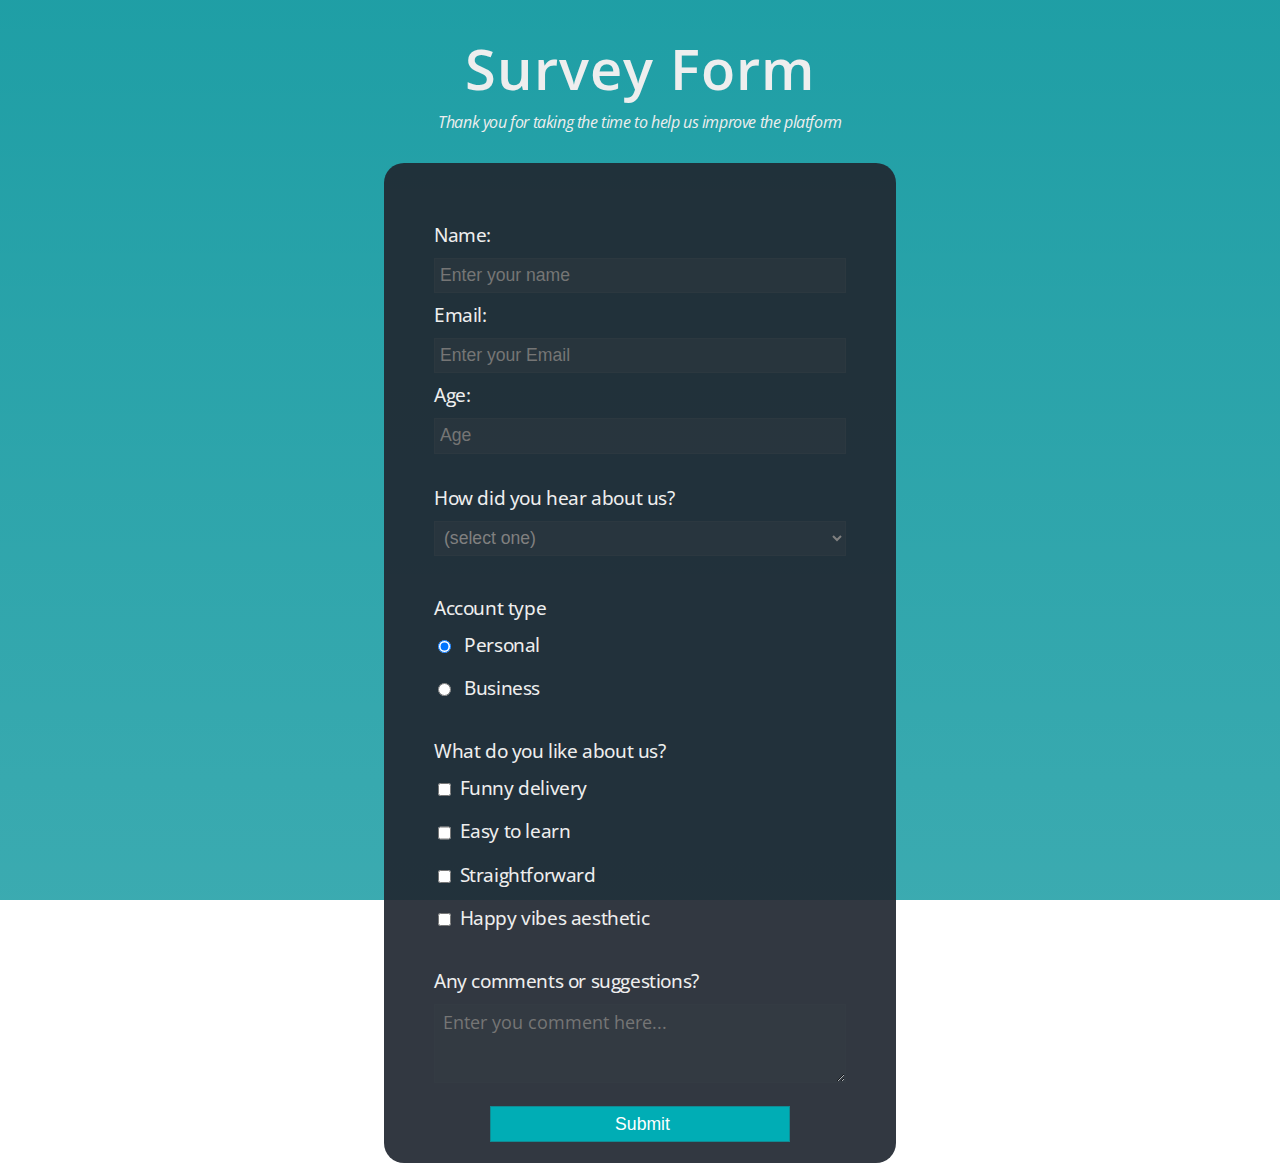
<file: Survey Form/index.html>
<!DOCTYPE html>
<html lang="en">

<head>
    <meta charset="UTF-8">
    <meta http-equiv="X-UA-Compatible" content="IE=edge">
    <meta name="viewport" content="width=device-width, initial-scale=1.0">
    <title>Survey Form Page</title>
    <link rel="stylesheet" href="styles.css">
    <link rel="preconnect" href="https://fonts.googleapis.com">
    <link rel="preconnect" href="https://fonts.gstatic.com" crossorigin>
    <link href="https://fonts.googleapis.com/css2?family=Open+Sans:ital,wght@0,300..800;1,300..800&display=swap"
        rel="stylesheet">
</head>

<body>
    <main id="main-section">
        <header>
            <h1 id="title">Survey Form</h1>
            <p id="description">Thank you for taking the time to help us improve the platform</p>
        </header>
        <div class="main-card">
            <form id="survey-form">
                <label for="name" id="name-label">Name: <input id="name" name="name" type="text" required
                        placeholder="Enter your name" /></label>
                <label for="email" id="email-label">Email: <input id="email" name="email" type="email" required
                        placeholder="Enter your Email" /></label>
                <label for="age" id="number-label" class="section-spacing">Age: <input id="number" name="age"
                        type="number" min="13" max="99" placeholder="Age" /></label>

                <label for="referrer" id="referrer-dropdown">How did you hear about us?
                    <select id="dropdown" name="referrer" class="section-spacing">
                        <option value="">(select one)</option>
                        <option value="1">freeCodeCamp News</option>
                        <option value="2">freeCodeCamp YouTube Channel</option>
                        <option value="3">freeCodeCamp Forum</option>
                        <option value="4">Other</option>
                    </select>

                    <label>Account type</label>
                    <label for="personal-account" class="indent"><input id="personal-account" type="radio"
                            name="account-type" class="inline" checked value="personal" /> Personal</label>
                    <label for="business-account" class="section-spacing indent"><input id="business-account"
                            type="radio" name="account-type" class="inline" value="business" /> Business</label>

                    <label>What do you like about us?</label>
                    <label for="fun" class="indent"><input type="checkbox" id="fun" value="fun" name="fun"
                            class="inline">Funny
                        delivery</label>
                    <label for="easy" class="indent"><input type="checkbox" id="easy" value="easy" name="easy"
                            class="inline">Easy to
                        learn</label>
                    <label for="simple" class="indent"><input type="checkbox" id="simple" value="simple" name="simple"
                            class="inline">Straightforward</label>
                    <label for="happy" class="section-spacing indent"><input type="checkbox" id="happy" value="happy"
                            name="happy" class="inline">Happy
                        vibes aesthetic</label>

                    <label for="comments">Any comments or suggestions?
                        <textarea id="comments" name="comments" rows="3" cols="30"
                            placeholder="Enter you comment here..."></textarea>
                        <input type="submit" id="submit" value="Submit">
            </form>
        </div>
    </main>
</body>
</file>
<file: Survey Form/styles.css>
* {
  margin: 0;
  padding: 0;
  box-sizing: border-box;
}
body {
  font-family: "Open Sans";
  color: #eeeeee;
  font-weight: 450;
  letter-spacing: -0.4px;
}

#main-section {
  background: linear-gradient(
      0deg,
      hsla(183, 100%, 30%, 0.77),
      hsla(183, 100%, 30%, 0.88)
    ),
    url("https://images.pexels.com/photos/1181406/pexels-photo-1181406.jpeg?auto=compress&cs=tinysrgb&w=1260&h=750&dpr=1");
  background-repeat: no-repeat;
  background-size: cover;
  background-position: center;
  background-attachment: fixed;
  height: 120vh;
  width: 100%;
}

#title {
  padding: 30px 0 5px;
  text-align: center;
  font-size: 3.5rem;
  letter-spacing: 1px;
  font-weight: 600;
}
header p {
  font-size: 1rem;
  font-weight: 500;
  text-align: center;
  margin-bottom: 30px;
  font-style: italic;
  font-weight: 400;
}
.main-card {
  background-color: hsla(216, 19%, 16%, 0.92);
  width: 40vw;
  max-width: 800px;
  min-width: 500px;
  height: 1000px;
  display: block;
  margin: 0 auto;
  padding: 50px;
  border-radius: 20px;
}
label {
  display: block;
  margin: 0.5rem 0;
  font-size: 1.2rem;
}

input,
textarea,
select {
  margin: 10px 0 0 0;
  width: 100%;
  min-height: 2em;
  font-size: 1.1rem;
  padding-left: 5px;
}

input,
textarea {
  background-color: hsla(217, 10%, 25%, 0.3);
  border: 1px solid hsla(217, 10%, 25%, 0.3);
  color: #ffffff;
}

.inline {
  width: unset;
  margin: 0 0.5em 0 0;
  vertical-align: middle;
  display: inline;
}
textarea {
  font-family: "open sans";
  padding: 5px 0 0 8px;
}
input[type="submit"] {
  display: block;
  width: 60%;
  margin: 1em auto;
  height: 2em;
  font-size: 1.1rem;
  background-color: #00adb5;
  min-width: 300px;
}
.section-spacing {
  margin-bottom: 30px;
}
.indent {
  margin-left: 0.2em;
}
select {
  background-color: hsla(217, 10%, 25%, 0.3);
  border: 1px solid hsla(217, 10%, 25%, 0.3);
  color: hsl(0, 0%, 50%);
}
select option {
  background-color: hsla(217, 10%, 25%, 1);
  color: hsl(0, 0%, 70%);
}
</file>
